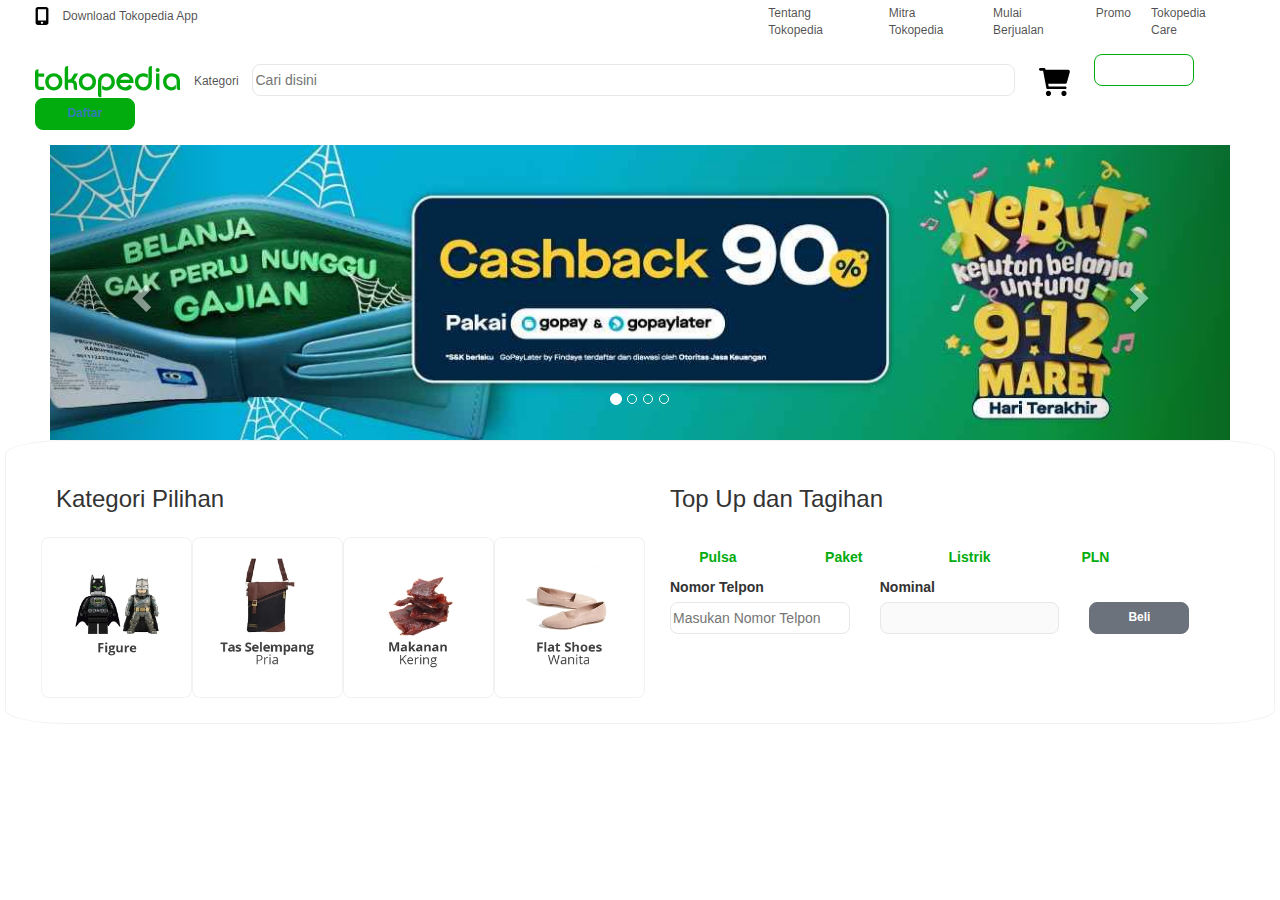
<file: Tokopedia_1402020097_MuhammadFarhanSyach/view/index.html>
<!DOCTYPE html>
<html>
    <head>
        <title>Toko Berkah FarhanSyach
        </title>
        <!-- external css-->
        <link rel="stylesheet" href="../css/styles.css" />
        <!-- grid -->
        <link rel="stylesheet" href="https://maxcdn.bootstrapcdn.com/bootstrap/3.4.1/css/bootstrap.min.css"> 
        <!-- icon -->
        <link rel="stylesheet" href="https://use.fontawesome.com/releases/v5.6.3/css/all.css" integrity="sha384-UHRtZLI+pbxtHCWp1t77Bi1L4ZtiqrqD80Kn4Z8NTSRyMA2Fd33n5dQ8lWUE00s/" crossorigin="anonymous">
        
        <!-- Scrip Carausel -->
        <script src="https://ajax.googleapis.com/ajax/libs/jquery/3.5.1/jquery.min.js"></script>
        <script src="https://maxcdn.bootstrapcdn.com/bootstrap/3.4.1/js/bootstrap.min.js"></script>
    </head>
        
    </head>
    <body>
        <div class="container-fluid">
            <div class="row mini-header">
                <div class="col-sm-2"">
                    <img class="mini-icon" src="../icon/mobile-screen-button-solid.svg">
                    <a class="mini-header" href="https://www.tokopedia.com/mobile-apps/">Download Tokopedia App</a>
                </div>
                <div class="col-sm-5">
                </div>
                <div class="col-sm-5 position-right">
                    <a class="mini-header" href="https://www.tokopedia.com/about/" target="_blank">Tentang Tokopedia</a>
                    <a class="mini-header" href="https://www.tokopedia.com/mitra/" target="_blank">Mitra Tokopedia</a>
                    <a class="mini-header" href="https://seller.tokopedia.com/edu/topic/seller-baru/" target="_blank">Mulai Berjualan</a>
                    <a class="mini-header" href="https://www.tokopedia.com/promo/" target="_blank">Promo</a>
                    <a class="mini-header" href="https://www.tokopedia.com/help" target="_blank">Tokopedia Care</a>
                </div>
            </div>
            <div class="row medium-header">
                <img class="logo" src="../img/logo-tokped.svg">
                <a class="medium-header" href="">Kategori</a>
                <input type="text" class="search" placeholder="Cari disini">
                <img class="medium-icon" src="../icon/cart-shopping-solid.svg">
                <button class="medium-header">
                    <a href="https://www.tokopedia.com/login" target="_blank"></a>
                </button>
                <button class="medium-header-fill">
                    <a href="https://www.tokopedia.com/register" target="_blank">Daftar</a>
                    </button>
            </div>
        </div>
        <div id="myCarousel" class="carousel slide" data-ride="carousel" style="margin: 0px 30px 0px 30px;">
            <!-- Indicators -->
            <ol class="carousel-indicators">
              <li data-target="#myCarousel" data-slide-to="0" class="active"></li>
              <li data-target="#myCarousel" data-slide-to="1"></li>
              <li data-target="#myCarousel" data-slide-to="2"></li>
              <li data-target="#myCarousel" data-slide-to="3"></li>
            </ol>
            <!-- Wrapper for slides -->
            <div class="carousel-inner">
        
              <div class="item active">
                <a href="https://www.tokopedia.com/discovery/tokopedia-garage" target="_blank"><img src="../img/c1.jpg" alt="Los Angeles" style="width:100%;"></a>
              </div>
              <div class="item">
                  <a href="https://www.tokopedia.com/tukar-tambah" target="_blank"><img src="../img/c2.jpg" alt="Chicago" style="width:100%;"></a>
              </div>
              <div class="item">
                <a href="https://www.tokopedia.com/mustelaindonesia" target="_blank"> <img src="../img/logo.png" alt="Arab" style="width:100%;"></a>
              </div>
              <div class="item">
                  <a href="https://www.tokopedia.com/bata-official" target="_blank"><img src="../img/logo1.png" alt="Arab" style="width:100%;"></a>
              </div>
            </div>
            <!-- Left and right controls -->
            <a class="left carousel-control" href="#myCarousel" data-slide="prev">
              <span class="glyphicon glyphicon-chevron-left"></span>
              <span class="sr-only">Previous</span>
            </a>
            <a class="right carousel-control" href="#myCarousel" data-slide="next">
              <span class="glyphicon glyphicon-chevron-right"></span>
              <span class="sr-only">Next</span>
            </a>
        </div>
          

        <div class="row content">
            <div class="col-sm-6"" style="margin: 5px;">
                <h3 style="padding-bottom: 15px;">Kategori Pilihan</h3>
                <div class="row">
                    <div class="col-sm-3 content">
                        <a href="https://www.tokopedia.com/search?st=product&q=figur&srp_component_id=02.01.00.00&navsource=home" target="_blank"><img src="../img/toy.jpg" width="100%"></a>
                    </div>
                    <div class="col-sm-3 content">
                        <a href="https://www.tokopedia.com/search?st=product&q=tas&srp_component_id=02.01.00.00&navsource=home" target="_blank"><img src="../img/bag.jpg" width="100%"></a>
                    </div>
                    <div class="col-sm-3 content">
                        <a href="https://www.tokopedia.com/search?st=product&q=makanan&srp_component_id=02.01.00.00&navsource=home" target="_blank"><img src="../img/food.jpg" width="100%"></a>
                    </div>
                    <div class="col-sm-3 content">
                        <a href="https://www.tokopedia.com/search?navsource=home&q=sepatu%20wanita&source=universe&srp_component_id=02.02.01.02&st=product" target="_blank"><img src="../img/shoes.jpg" width="100%"></a>
                        
                    </div>
                </div>
            </div>
            <div class="col-sm-5"" style="margin: 5px;">
                <h3 style="padding-bottom: 15px;">Top Up dan Tagihan</h3>
                <div class="row" style="text-align: center;">
                    <div class="col-sm-3 content-nav">
                        Pulsa
                    </div>
                    <div class="col-sm-3 content-nav">
                        Paket
                    </div>
                    <div class="col-sm-3 content-nav">
                        Listrik
                    </div>
                    <div class="col-sm-3 content-nav">
                        PLN
                    </div>
                </div>
                <div class="row" style="flex: 1 1 auto;">
                    <div class="col-sm-5">
                        <label for="">
                            Nomor Telpon
                        </label>
                        <input type="text" class="pulsa" placeholder="Masukan Nomor Telpon">
                    </div>
                    <div class="col-sm-5">
                        <label for="">
                            Nominal
                        </label>
                        <input type="text" class="pulsa" disabled>
                    </div>
                    <div class="col-sm-2" style="margin-top: 25px;">
                        <button class="medium-header-fill-grey">Beli</button>
                    </div>
                </div>
            </div>
        </div>
    </body>
</html>
</file>
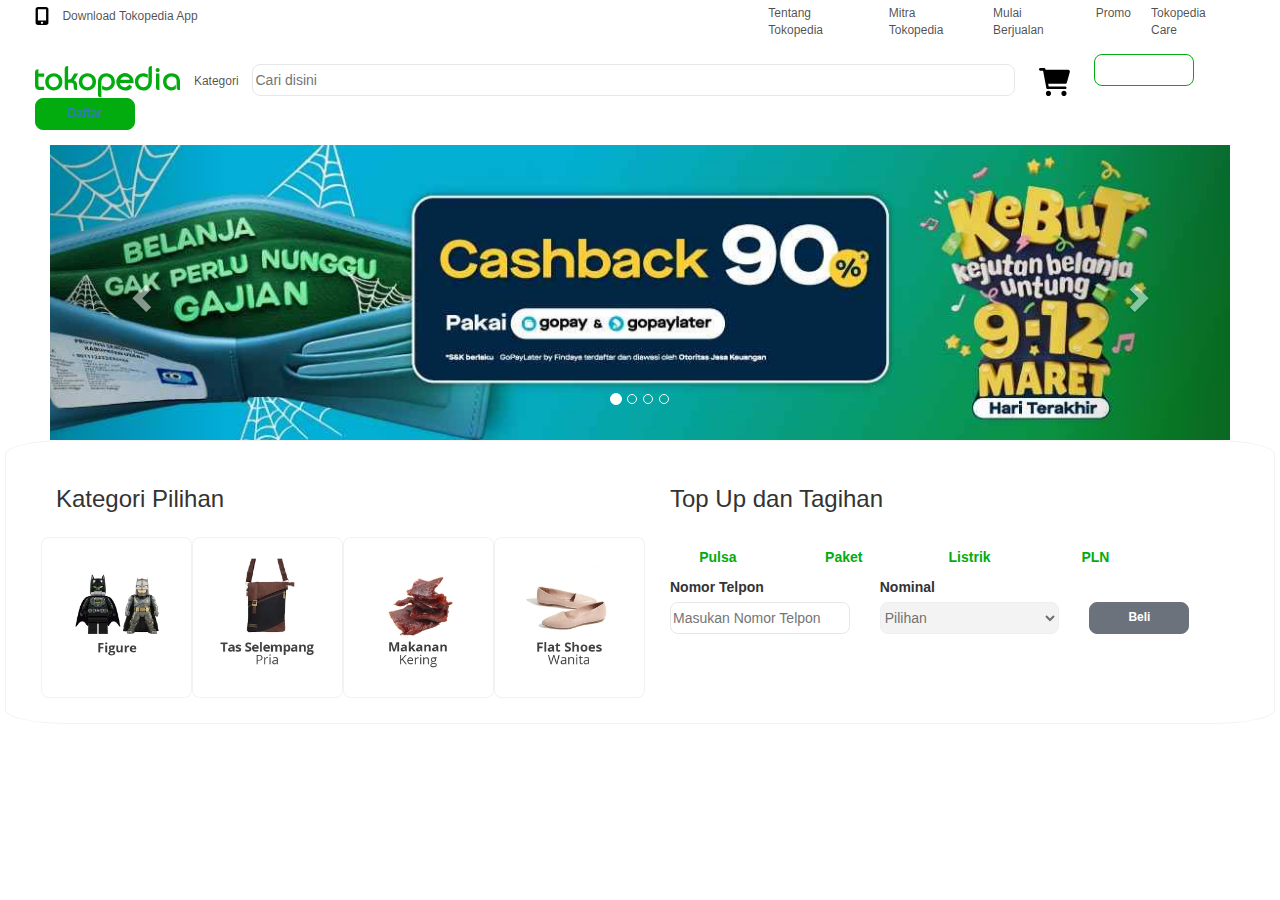
<file: Tugas Web/Tokopedia_1402020097_MuhammadFarhanSyach/view/index.html>
<!DOCTYPE html>
<html>
    <head>
        <title>Toko Berkah FarhanSyach
        </title>
        <!-- external css-->
        <link rel="stylesheet" href="../css/styles.css" />
        <!-- grid -->
        <link rel="stylesheet" href="https://maxcdn.bootstrapcdn.com/bootstrap/3.4.1/css/bootstrap.min.css"> 
        <!-- icon -->
        <link rel="stylesheet" href="https://use.fontawesome.com/releases/v5.6.3/css/all.css" integrity="sha384-UHRtZLI+pbxtHCWp1t77Bi1L4ZtiqrqD80Kn4Z8NTSRyMA2Fd33n5dQ8lWUE00s/" crossorigin="anonymous">
        
        <!-- Scrip Carausel -->
        <script src="https://ajax.googleapis.com/ajax/libs/jquery/3.5.1/jquery.min.js"></script>
        <script src="https://maxcdn.bootstrapcdn.com/bootstrap/3.4.1/js/bootstrap.min.js"></script>
    </head>
        
    </head>
    <body>
        <div class="container-fluid">
            <div class="row mini-header">
                <div class="col-sm-2"">
                    <img class="mini-icon" src="../icon/mobile-screen-button-solid.svg">
                    <a class="mini-header" href="https://www.tokopedia.com/mobile-apps/">Download Tokopedia App</a>
                </div>
                <div class="col-sm-5">
                </div>
                <div class="col-sm-5 position-right">
                    <a class="mini-header" href="https://www.tokopedia.com/about/" target="_blank">Tentang Tokopedia</a>
                    <a class="mini-header" href="https://www.tokopedia.com/mitra/" target="_blank">Mitra Tokopedia</a>
                    <a class="mini-header" href="https://seller.tokopedia.com/edu/topic/seller-baru/" target="_blank">Mulai Berjualan</a>
                    <a class="mini-header" href="https://www.tokopedia.com/promo/" target="_blank">Promo</a>
                    <a class="mini-header" href="https://www.tokopedia.com/help" target="_blank">Tokopedia Care</a>
                </div>
            </div>
            <div class="row medium-header">
                <img class="logo" src="../img/logo-tokped.svg">
                <a class="medium-header" href="">Kategori</a>
                <input type="text" class="search" placeholder="Cari disini">
                <img class="medium-icon" src="../icon/cart-shopping-solid.svg">
                <button class="medium-header">
                    <a href="https://www.tokopedia.com/login" target="_blank"></a>
                </button>
                <button class="medium-header-fill">
                    <a href="https://www.tokopedia.com/register" target="_blank">Daftar</a>
                    </button>
            </div>
        </div>
        <div id="myCarousel" class="carousel slide" data-ride="carousel" style="margin: 0px 30px 0px 30px;">
            <!-- Indicators -->
            <ol class="carousel-indicators">
              <li data-target="#myCarousel" data-slide-to="0" class="active"></li>
              <li data-target="#myCarousel" data-slide-to="1"></li>
              <li data-target="#myCarousel" data-slide-to="2"></li>
              <li data-target="#myCarousel" data-slide-to="3"></li>
            </ol>
            <!-- Wrapper for slides -->
            <div class="carousel-inner">
        
              <div class="item active">
                <a href="https://www.tokopedia.com/discovery/tokopedia-garage" target="_blank"><img src="../img/c1.jpg" alt="Los Angeles" style="width:100%;"></a>
              </div>
              <div class="item">
                  <a href="https://www.tokopedia.com/tukar-tambah" target="_blank"><img src="../img/c2.jpg" alt="Chicago" style="width:100%;"></a>
              </div>
              <div class="item">
                <a href="https://www.tokopedia.com/mustelaindonesia" target="_blank"> <img src="../img/logo.png" alt="Arab" style="width:100%;"></a>
              </div>
              <div class="item">
                  <a href="https://www.tokopedia.com/bata-official" target="_blank"><img src="../img/logo1.png" alt="Arab" style="width:100%;"></a>
              </div>
            </div>
            <!-- Left and right controls -->
            <a class="left carousel-control" href="#myCarousel" data-slide="prev">
              <span class="glyphicon glyphicon-chevron-left"></span>
              <span class="sr-only">Previous</span>
            </a>
            <a class="right carousel-control" href="#myCarousel" data-slide="next">
              <span class="glyphicon glyphicon-chevron-right"></span>
              <span class="sr-only">Next</span>
            </a>
        </div>
          

        <div class="row content">
            <div class="col-sm-6" style="margin: 5px;">
                <h3 style="padding-bottom: 15px;">Kategori Pilihan</h3>
                <div class="row">
                    <div class="col-sm-3 content">
                        <a href="https://www.tokopedia.com/search?st=product&q=figur&srp_component_id=02.01.00.00&navsource=home" target="_blank"><img src="../img/toy.jpg" width="100%"></a>
                    </div>
                    <div class="col-sm-3 content">
                        <a href="https://www.tokopedia.com/search?st=product&q=tas&srp_component_id=02.01.00.00&navsource=home" target="_blank"><img src="../img/bag.jpg" width="100%"></a>
                    </div>
                    <div class="col-sm-3 content">
                        <a href="https://www.tokopedia.com/search?st=product&q=makanan&srp_component_id=02.01.00.00&navsource=home" target="_blank"><img src="../img/food.jpg" width="100%"></a>
                    </div>
                    <div class="col-sm-3 content">
                        <a href="https://www.tokopedia.com/search?navsource=home&q=sepatu%20wanita&source=universe&srp_component_id=02.02.01.02&st=product" target="_blank"><img src="../img/shoes.jpg" width="100%"></a>
                        
                    </div>
                </div>
            </div>
            <div class="col-sm-5" style="margin: 5px;">
                <h3 style="padding-bottom: 15px;">Top Up dan Tagihan</h3>
                <div class="row" style="text-align: center;">
                    <div id="pulsa" class="col-sm-3 content-nav">
                        Pulsa
                    </div>
                    <div id="faket" class="col-sm-3 content-nav">
                        Paket
                    </div>
                    <div class="col-sm-3 content-nav">
                        Listrik
                    </div>
                    <div class="col-sm-3 content-nav">
                        PLN
                    </div>
                </div>
                <div class="row" style="flex: 1 1 auto;">
                    <div class="col-sm-5">
                        <label for="">
                            Nomor Telpon
                        </label>
                        <input type="text" class="pulsa" placeholder="Masukan Nomor Telpon" id="nomortelpon" oninput="this.value = this.value.replace(/[^0-9.]/g, '').replace(/(\..*?)\..*/g, '$1');" />
                    </div>
                    <div class="col-sm-5">
                        <label for="">
                            Nominal
                        </label>
                        <select id="nominal" class="pulsa" disabled>
                            <option value="Pilihan">Pilihan</option>  
                            <option value="1000">Rp. 1.000 - Rp. 4.000</option>  
                            <option value="3000">Rp. 3.000 - Rp. 7.000</option> 
                            <option value="5000">Rp. 5.000 - Rp. 8.000</option> 
                            <option value="10000">Rp. 10.000 - Rp. 12.000</option> 
                            <option value="20000">Rp. 20.000 - Rp. 22.000</option> 
                            <option value="25000">Rp. 25.000 - Rp. 27.000</option>
                            <option value="50000">Rp. 50.000 - Rp. 52.000</option>
                            <option value="100000">Rp. 100.000 - Rp. 102.000</option>   
                          </select>

                          <select id="nominalfaket" class="pulsa" disabled hidden>
                            <option value="Pilihan">Pilihan</option>  
                            <option value="1000">Rp. 1.000</option>  
                            <option value="3000">Rp. 3.000</option> 
                            <option value="5000">Rp. 5.000</option> 
                            <option value="10000">Rp. 10.000</option> 
                          </select>
                      </div>
                      <div class="col-sm-2" style="margin-top: 25px;">
                          <button class="medium-header-fill-grey" disabled id="buttonGrey">Beli</button>
                          <button class="medium-header-fill-grey" disabled hidden id="buttonGreyfaket">Beli</button>
                          <button class="medium-header-fill-orange" hidden id="buttonorange">Beli</button>
                          <button class="medium-header-fill-orange" hidden id="buttonorangefaket">Beli</button>
                      </div>
                  </div>
              </div>
          </div>
      </body>
</html>
<script>
    $("#pulsa").click(function() {
        $("#nominalfaket").prop("hidden", true);
        $("#nominal").prop("hidden", false);
        $("#buttonGrey").prop("hidden", false);
        $("#buttonGreyfaket").prop("hidden", true);
        $("#buttonorange").prop("hidden", true);
        $("#buttonorangefaket").prop("hidden", true);
    })

    $("#faket").click(function() {
        $("#nominal").prop("hidden", true);
        $("#nominalfaket").prop("hidden", false);
        $("#buttonGrey").prop("hidden", true);
        $("#buttonGreyfaket").prop("hidden", false);
        $("#buttonorange").prop("hidden", true);
        $("#buttonorangefaket").prop("hidden", true);
    })
    $("#nominal").change(function() {
        $("#buttonGrey").prop("disabled", false);

    });

    $("#nominalfaket").change(function() {
        $("#buttonGreyfaket").prop("disabled", false);
    });
    $(document).ready(function(){
        $("#nomortelpon").change(function(){
            if ($("#nomortelpon").val() > 0){
                $("#nominal").prop("disabled", false);
            }
            console.log($("#nomortelpon").val())
        });
        $("#nomortelpon").change(function(){
            if ($("#nomortelpon").val() > 0){
                $("#nominalfaket").prop("disabled", false);
            }
            console.log($("#nomortelpon").val())
        });
        $("#nominal").change(function(){
            $("#buttonGrey").hide();
            $("#buttonorange").show();
            $("#buttonGreyfaket").hide();
            $("#buttonorangefaket").hide();
        });
        $("#nominalfaket").change(function(){
            $("#buttonGreyfaket").hide();
            $("#buttonorangefaket").show();
            $("#buttonGrey").hide();
            $("#buttonorange").hide();
        });
        $("#buttonorangefaket").click(function(){
            var value = $("#nominalfaket").val();
            var convert = parseInt(value);
            const verif = confirm("Apakah anda yakin membeli paket sebesar " + value + "?");
        if (verif) {
            alert("Selamat anda telah membeli paket sebesar Rp. " + convert);
        } else {

        }
        });
        $("#buttonorange").click(function(){
            if($("#nominal").val() >= 10.000){
                var num2 = 2000;
                var a = document.getElementById("nominal").value;
                var b = parseInt(a) + parseInt(num2);
                var conf = confirm('Pembelian Pulsa Sebesar Rp. ' + a + ' ke nomor ' + $("#nomortelpon").val());
                if( conf === false){
                    
                }else{
                    confirm('Total harga Pulsa Rp. ' + b + ' ke nomor ' + $("#nomortelpon ").val() + ' sedang di proses. TerimaKasih :)');
                }
               
                
            }else{
                var num3 = 3000;
                var c = document.getElementById("nominal").value;
                var d = parseInt(c) + num2;
                var cnf = confirm('Pembelian Pulsa Sebesar Rp. ' + c + ' ke nomor ' + $("#nomortelpon").val());
                if(cnf === true){
                    confirm('Total harga Pulsa Rp. ' + d + ' ke nomor ' + $("#nomortelpon ").val() + ' sedang di proses. TerimaKasih :)');
                }
            }
        });
    });
</script>
</file>
<file: Tokopedia_1402020097_MuhammadFarhanSyach/css/styles.css>
.mini-icon{
  height: 18px;
}

.medium-icon{
  padding-left: 20px;
  padding-right: 20px;
  height: 28px;
}

.mini-header{
}

.line{
  width: 1.2px;
  min-width: 1.2px;
  height: 24px;
  background: #e0e0e0;
}

.position-right{
  justify-content: flex-end;
  display: flex;
}

body{
  padding: 5px 20px 20px 20px;
  font-family: "open sans", tahoma, sans-serif;
}

a.mini-header {
  font-size: 12px;
  color: rgba(0,0,0,.7);
  padding-left: 10px;
  padding-right: 10px;
}

a:hover.mini-header{
  color: green;
  text-decoration: none;
  align-content: center;
}

.medium-header{
  padding: 15px;
}

a.medium-header{
  font-size: 12px;
  color: rgba(0,0,0,.7);
  padding-left: 10px;
  padding-right: 10px;
}

.search{
  width: 63%;
  height: 32px;
  border-radius: 8px;
  border: solid 1px var(--N75,#E5E7E9);
}

button.medium-header{
  width: 100px;
  height: 32px;
  padding: 0px 16px;
  font-weight: 800;
  border-radius: 8px;
  font-size: 12px;
  background: white;
  color: rgb(3,172,14);
  cursor: pointer;
  border: 1px solid rgb(3,172,14);
}

button.medium-header-fill{
  width: 100px;
  height: 32px;
  padding: 0px 16px;
  font-weight: 800;
  border-radius: 8px;
  font-size: 12px;
  background: rgb(3,172,14);
  color: white;
  cursor: pointer;
  border: 1px solid rgb(3,172,14);
}

button.medium-header-fill-grey{
  width: 100px;
  height: 32px;
  padding: 0px 16px;
  font-weight: 800;
  border-radius: 8px;
  font-size: 12px;
  background: #6C727C;
  color: white;
  cursor: pointer;
  border: 1px solid #6C727C;
}

a:hover.medium-header{
  color: green;
  text-decoration: none;
  align-content: center;
}

.content{
  padding: 20px 30px 20px 30px;
}

div.content{
  border: 1px;
  opacity: 2;
  border-style: ridge;
  border-radius: 5%;
  border-color: #8080801a;
}

div.content-nav{
  box-sizing: border-box;
  line-height: 20px;
  font-weight: 800;
  color: var(--G500,#03AC0E);
  text-transform: capitalize;
  font-size: 14px;
  cursor: pointer;
  transition: color 300ms cubic-bezier(0.63, 0.01, 0.29, 1) 0s;
  display: inline-flex;
  flex: 1 1 auto;
  text-align: center;
  -moz-box-pack: center;
  justify-content: center;
  -moz-box-align: center;
  align-items: center;
  height: 40px;
  padding: 0px 24px;
}

.pulsa{
  width: 100%;
  height: 32px;
  border-radius: 8px;
  border: solid 1px var(--N75,#E5E7E9);
}
</file>
<file: Tugas Web/Tokopedia_1402020097_MuhammadFarhanSyach/css/styles.css>
.mini-icon{
  height: 18px;
}

.medium-icon{
  padding-left: 20px;
  padding-right: 20px;
  height: 28px;
}

.mini-header{
}

.line{
  width: 1.2px;
  min-width: 1.2px;
  height: 24px;
  background: #e0e0e0;
}

.position-right{
  justify-content: flex-end;
  display: flex;
}

body{
  padding: 5px 20px 20px 20px;
  font-family: "open sans", tahoma, sans-serif;
}

a.mini-header {
  font-size: 12px;
  color: rgba(0,0,0,.7);
  padding-left: 10px;
  padding-right: 10px;
}

a:hover.mini-header{
  color: green;
  text-decoration: none;
  align-content: center;
}

.medium-header{
  padding: 15px;
}

a.medium-header{
  font-size: 12px;
  color: rgba(0,0,0,.7);
  padding-left: 10px;
  padding-right: 10px;
}

.search{
  width: 63%;
  height: 32px;
  border-radius: 8px;
  border: solid 1px var(--N75,#E5E7E9);
}

button.medium-header{
  width: 100px;
  height: 32px;
  padding: 0px 16px;
  font-weight: 800;
  border-radius: 8px;
  font-size: 12px;
  background: white;
  color: rgb(3,172,14);
  cursor: pointer;
  border: 1px solid rgb(3,172,14);
}

button.medium-header-fill{
  width: 100px;
  height: 32px;
  padding: 0px 16px;
  font-weight: 800;
  border-radius: 8px;
  font-size: 12px;
  background: rgb(3,172,14);
  color: white;
  cursor: pointer;
  border: 1px solid rgb(3,172,14);
}

button.medium-header-fill-grey{
  width: 100px;
  height: 32px;
  padding: 0px 16px;
  font-weight: 800;
  border-radius: 8px;
  font-size: 12px;
  background: #6C727C;
  color: white;
  cursor: pointer;
  border: 1px solid #6C727C;
}

a:hover.medium-header{
  color: green;
  text-decoration: none;
  align-content: center;
}

.content{
  padding: 20px 30px 20px 30px;
}

div.content{
  border: 1px;
  opacity: 2;
  border-style: ridge;
  border-radius: 5%;
  border-color: #8080801a;
}

div.content-nav{
  box-sizing: border-box;
  line-height: 20px;
  font-weight: 800;
  color: var(--G500,#03AC0E);
  text-transform: capitalize;
  font-size: 14px;
  cursor: pointer;
  transition: color 300ms cubic-bezier(0.63, 0.01, 0.29, 1) 0s;
  display: inline-flex;
  flex: 1 1 auto;
  text-align: center;
  -moz-box-pack: center;
  justify-content: center;
  -moz-box-align: center;
  align-items: center;
  height: 40px;
  padding: 0px 24px;
}

.pulsa{
  width: 100%;
  height: 32px;
  border-radius: 8px;
  border: solid 1px var(--N75,#E5E7E9);
}

button.medium-header-fill-orange{
  width: 100px;
  height: 32px;
  padding: 0px 16px;
  font-weight: 800;
  border-radius: 8px;
  font-size: 12px;
  background: #ec9a1e;
  color: white;
  cursor: pointer;
  border: 1px solid #ec9a1e;
}
</file>
